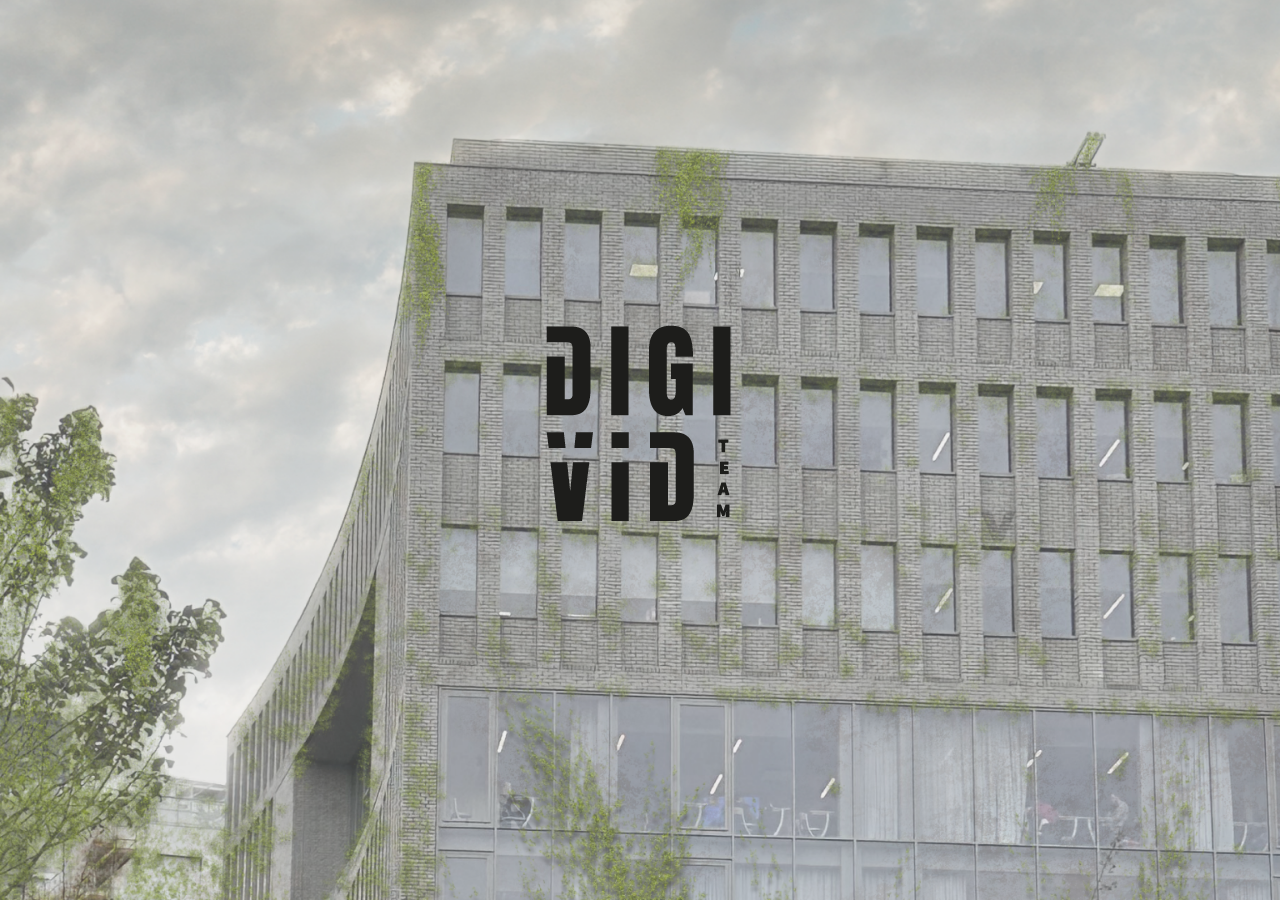
<file: index.html>
<!DOCTYPE html>
<html lang="en">
<head>
    <meta charset="UTF-8">
    <meta http-equiv="X-UA-Compatible" content="IE=edge">
    <meta name="viewport" content="width=device-width, initial-scale=1.0">
    <link rel="stylesheet" href="https://cdnjs.cloudflare.com/ajax/libs/font-awesome/6.2.1/css/all.min.css">
    <link rel="stylesheet" href="index.css">
    <title>Document</title>
</head>
<body class="welcomescreen">
    <div class="container">
        <img src="img/logovnoir.png" alt="logo escape game team">
        <br>
        <a href="contexte.html"><div class="play">Jouer</div></a>
    </div>
</body>
</html>
</file>
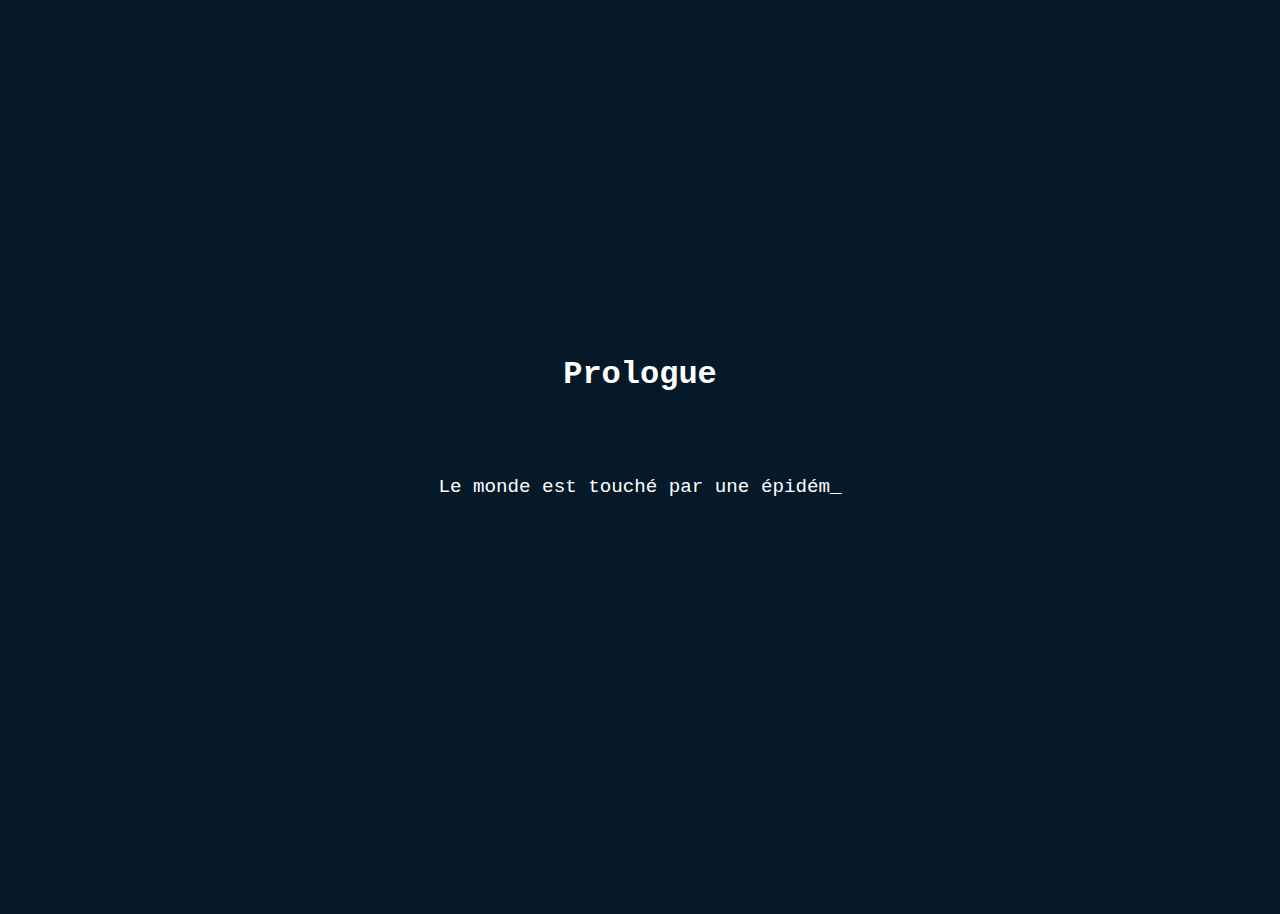
<file: contexte.html>
<!DOCTYPE html>
<html lang="en">
<head>
    <meta charset="UTF-8">
    <meta http-equiv="X-UA-Compatible" content="IE=edge">
    <meta name="viewport" content="width=device-width, initial-scale=1.0">
    <link rel="stylesheet" href="https://cdnjs.cloudflare.com/ajax/libs/font-awesome/6.2.1/css/all.min.css">
    <link rel="stylesheet" href="contexte.css">
    <title>Document</title>
</head>
<body class="prologue back-row-toggle splat-toggle">
    <div class="rain front-row"></div>
    <div class="rain back-row"></div>
    <div class="center-container">
        <h1>Prologue</h1>
        <div id="typedtext"></div>
        <br>
        <br>
        <a href="posts.html" style="z-index: 5;"><div class="inspectbutton">Inspecter les fichiers</div></a>
    </div>
    <script src="https://code.jquery.com/jquery-3.6.1.slim.js" integrity="sha256-tXm+sa1uzsbFnbXt8GJqsgi2Tw+m4BLGDof6eUPjbtk=" crossorigin="anonymous"></script>
    <script src="rainfall.js"></script>
    <script src="contexte.js"></script>
</body>
</html>
</file>
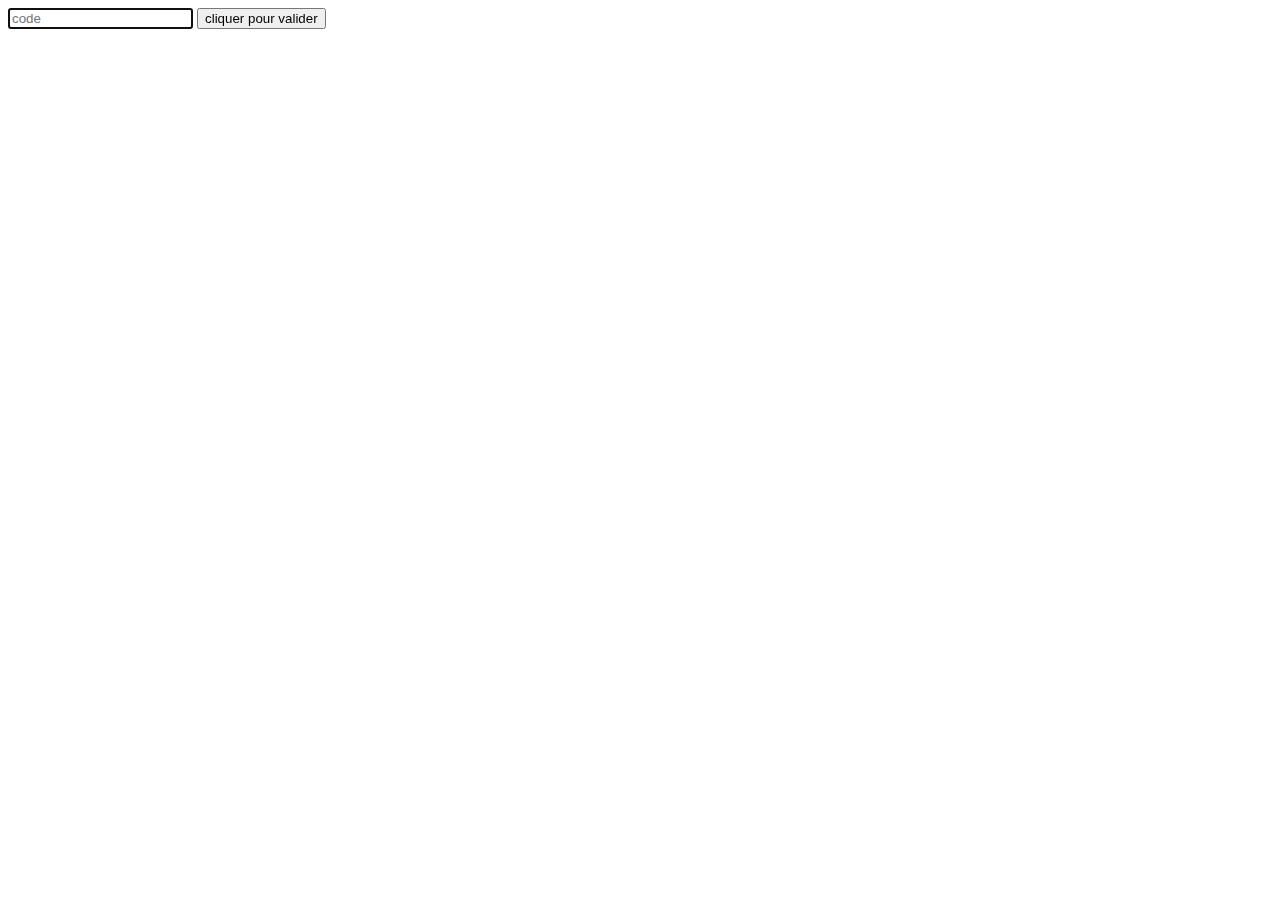
<file: enigmetest.html>
<!DOCTYPE html>
<html lang="en">
<head>
    <meta charset="UTF-8">
    <meta http-equiv="X-UA-Compatible" content="IE=edge">
    <meta name="viewport" content="width=device-width, initial-scale=1.0">
    <title>Document</title>
</head>
<body>
    <form>
        <input autofocus id="password" placeholder="code" type="text">
        <input id="submit" type="button" value="cliquer pour valider">
    </form>
    <script src="enigmevalidation.js"></script>
</body>
</html>
</file>
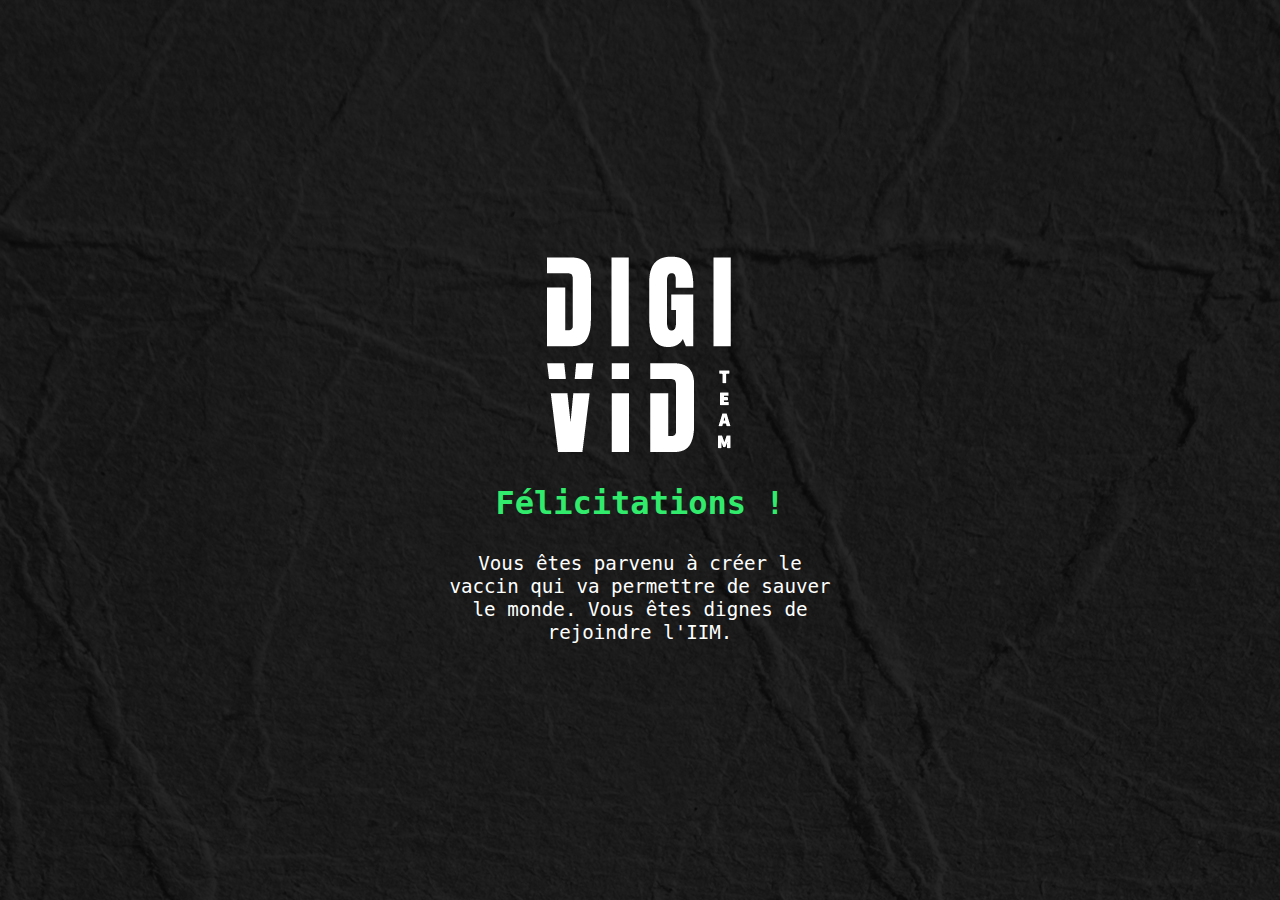
<file: fin.html>
<!DOCTYPE html>
<html lang="en">
<head>
    <meta charset="UTF-8">
    <meta http-equiv="X-UA-Compatible" content="IE=edge">
    <meta name="viewport" content="width=device-width, initial-scale=1.0">
    <link rel="stylesheet" href="https://cdnjs.cloudflare.com/ajax/libs/font-awesome/6.2.1/css/all.min.css">
    <link rel="stylesheet" href="fin.css">
    <title>Document</title>
</head>
<body class="bodyfin">
    <div class="congratscenter">
        <img src="img/logo_digivid_blanc.png" alt="logo version noir">
        <h1>Félicitations !</h1>
        <p>Vous êtes parvenu à créer le vaccin qui va permettre de sauver le monde. Vous êtes dignes de rejoindre l'IIM.</p>
    </div>
</body>
</html>
</file>
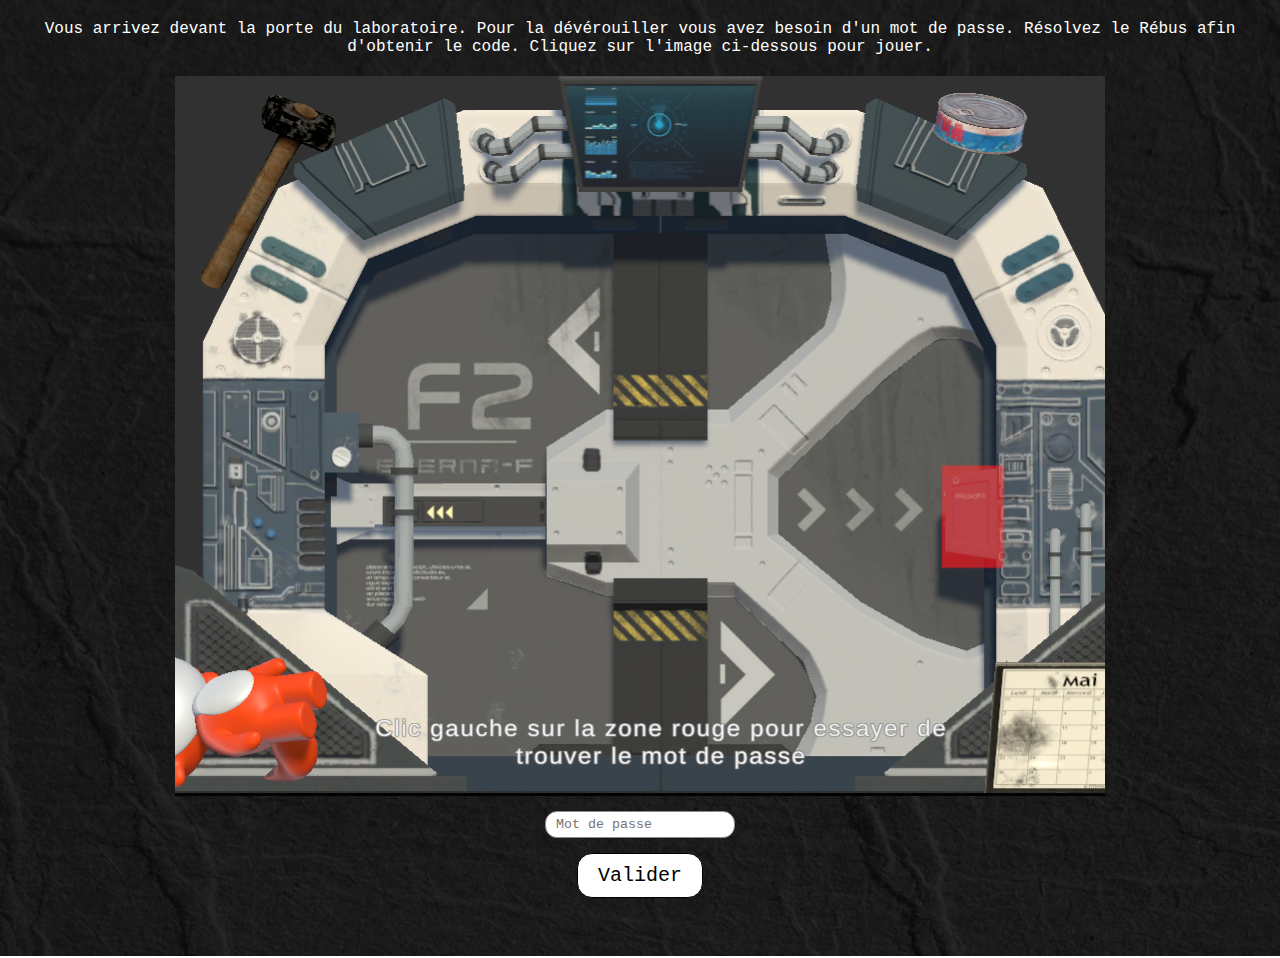
<file: game.html>
<!DOCTYPE html>
<html lang="en">
<head>
    <meta charset="UTF-8">
    <meta http-equiv="X-UA-Compatible" content="IE=edge">
    <meta name="viewport" content="width=device-width, initial-scale=1.0">
    <link rel="stylesheet" href="https://cdnjs.cloudflare.com/ajax/libs/font-awesome/6.2.1/css/all.min.css">
    <link rel="stylesheet" href="game.css">
    <title>Document</title>
</head>
<body>
  <p class="instruction">Vous arrivez devant la porte du laboratoire. Pour la dévérouiller vous avez besoin d'un mot de passe. Résolvez le Rébus afin d'obtenir le code. Cliquez sur l'image ci-dessous pour jouer.</p>
    <div class='game-container'>
        <div class="game">
            <a href="https://freddym.itch.io/rebus" target="_blank"><img src="img/jeu.png" alt=""></a>
        </div>
        <input
          type="text" 
          placeholder='Mot de passe'
          id="password"
        />
        <button
          type="submit"
          id="submitPassword"
        >
        Valider  
        </button>
        <div id='error'></div>
    </div>

    <script src="game.js"></script>
</body>
</html>
</file>
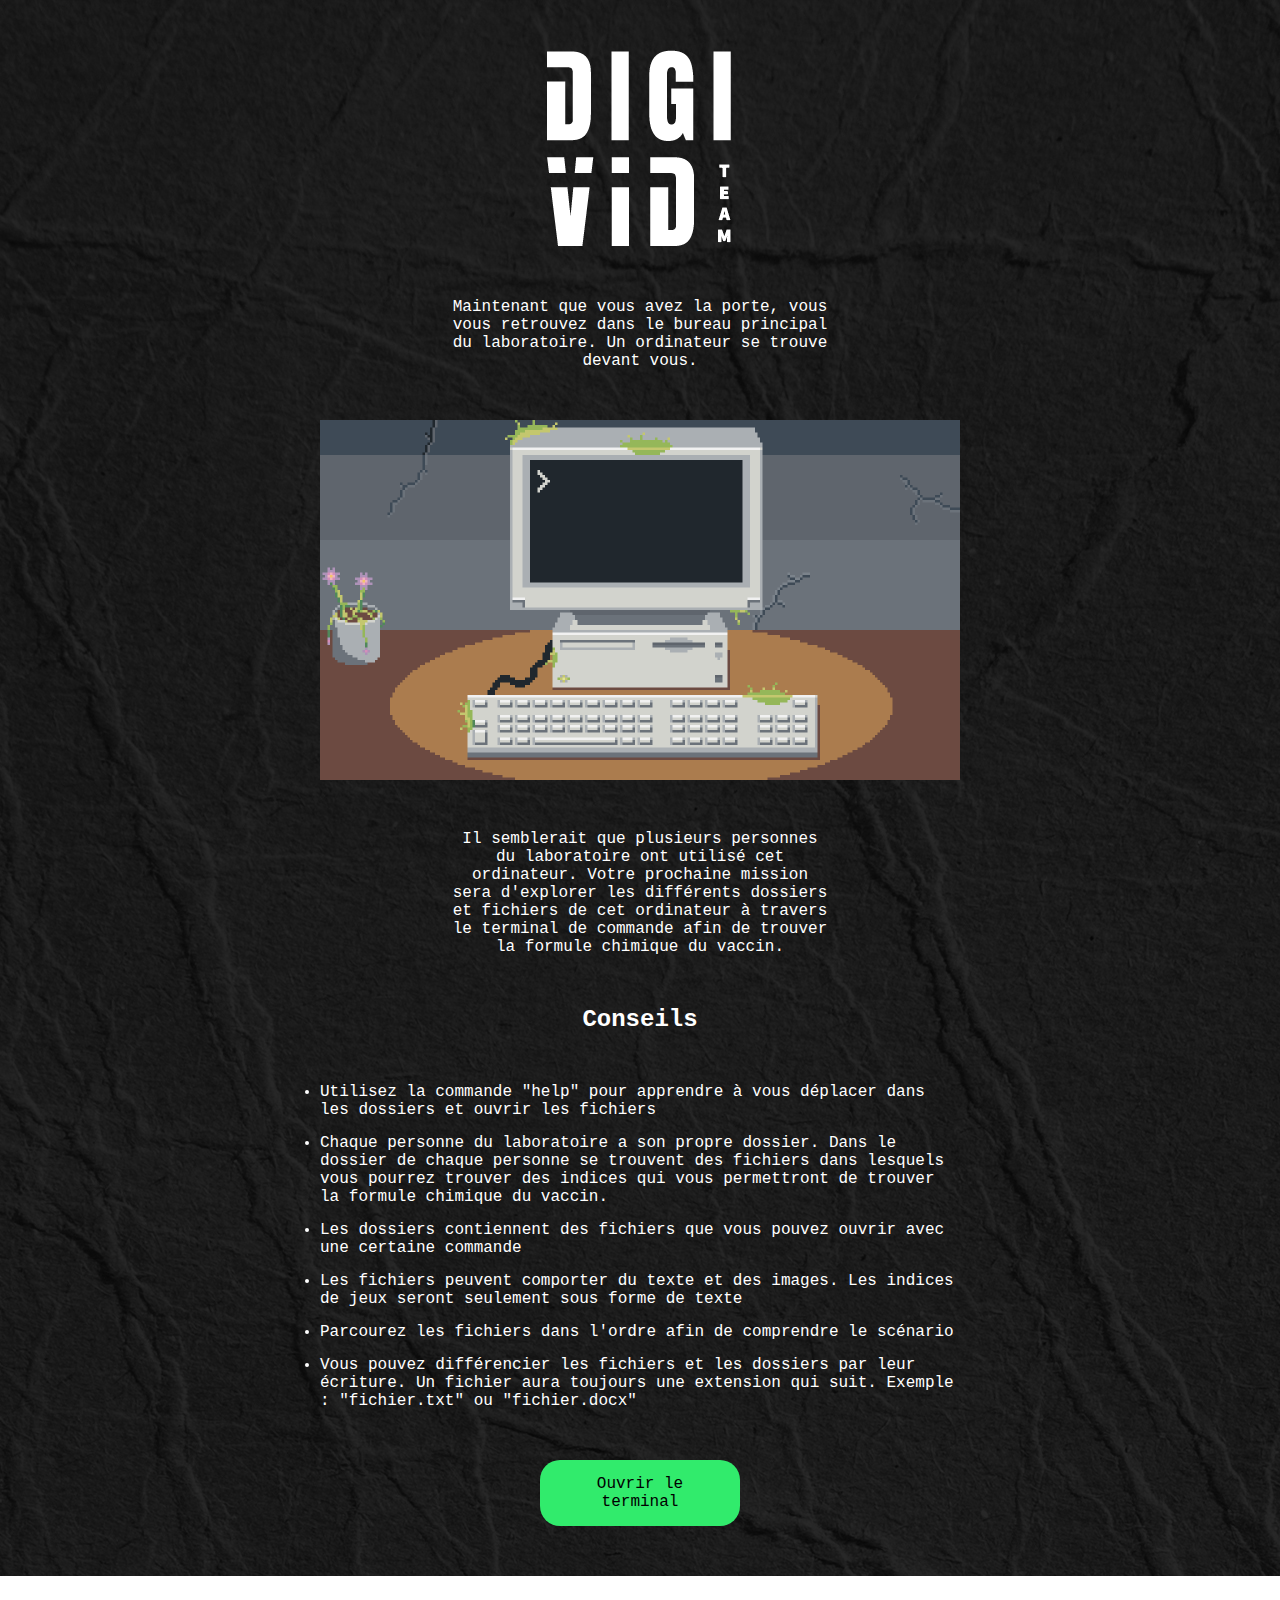
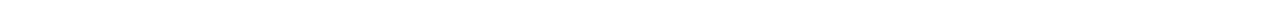
<file: ordinateur.html>
<!DOCTYPE html>
<html lang="en">
<head>
    <meta charset="UTF-8">
    <meta http-equiv="X-UA-Compatible" content="IE=edge">
    <meta name="viewport" content="width=device-width, initial-scale=1.0">
    <link rel="stylesheet" href="https://cdnjs.cloudflare.com/ajax/libs/font-awesome/6.2.1/css/all.min.css">
    <link rel="stylesheet" href="ordinateur.css">
    <title>Document</title>
</head>
<body class="backgroundtheme">
    <div class="ordicontainer">
        <img src="img/logo_digivid_blanc.png" alt="logo blanc">
        <p>Maintenant que vous avez la porte, vous vous retrouvez dans le bureau principal du laboratoire. Un ordinateur se trouve devant vous.</p>
        <img class="ordi" src="img/ordinateur.png" alt="Ordinateur">
        <p>Il semblerait que plusieurs personnes du laboratoire ont utilisé cet ordinateur. Votre prochaine mission sera d'explorer les différents dossiers et fichiers de cet ordinateur à travers le terminal de commande afin de trouver la formule chimique du vaccin.</p>
        <h2>Conseils</h2>
        <ul>
            <li>Utilisez la commande "help" pour apprendre à vous déplacer dans les dossiers et ouvrir les fichiers</li>
            <li>Chaque personne du laboratoire a son propre dossier. Dans le dossier de chaque personne se trouvent des fichiers dans lesquels vous pourrez trouver des indices qui vous permettront de trouver la formule chimique du vaccin.</li>
            <li>Les dossiers contiennent des fichiers que vous pouvez ouvrir avec une certaine commande</li>
            <li>Les fichiers peuvent comporter du texte et des images. Les indices de jeux seront seulement sous forme de texte</li>
            <li>Parcourez les fichiers dans l'ordre afin de comprendre le scénario</li>
            <li>Vous pouvez différencier les fichiers et les dossiers par leur écriture. Un fichier aura toujours une extension qui suit. Exemple : "fichier.txt" ou "fichier.docx"</li>
        </ul>
        <a href="web.html"><div class="buttoncommandline">
            Ouvrir le terminal
        </div></a>
    </div>
</body>
</html>
</file>
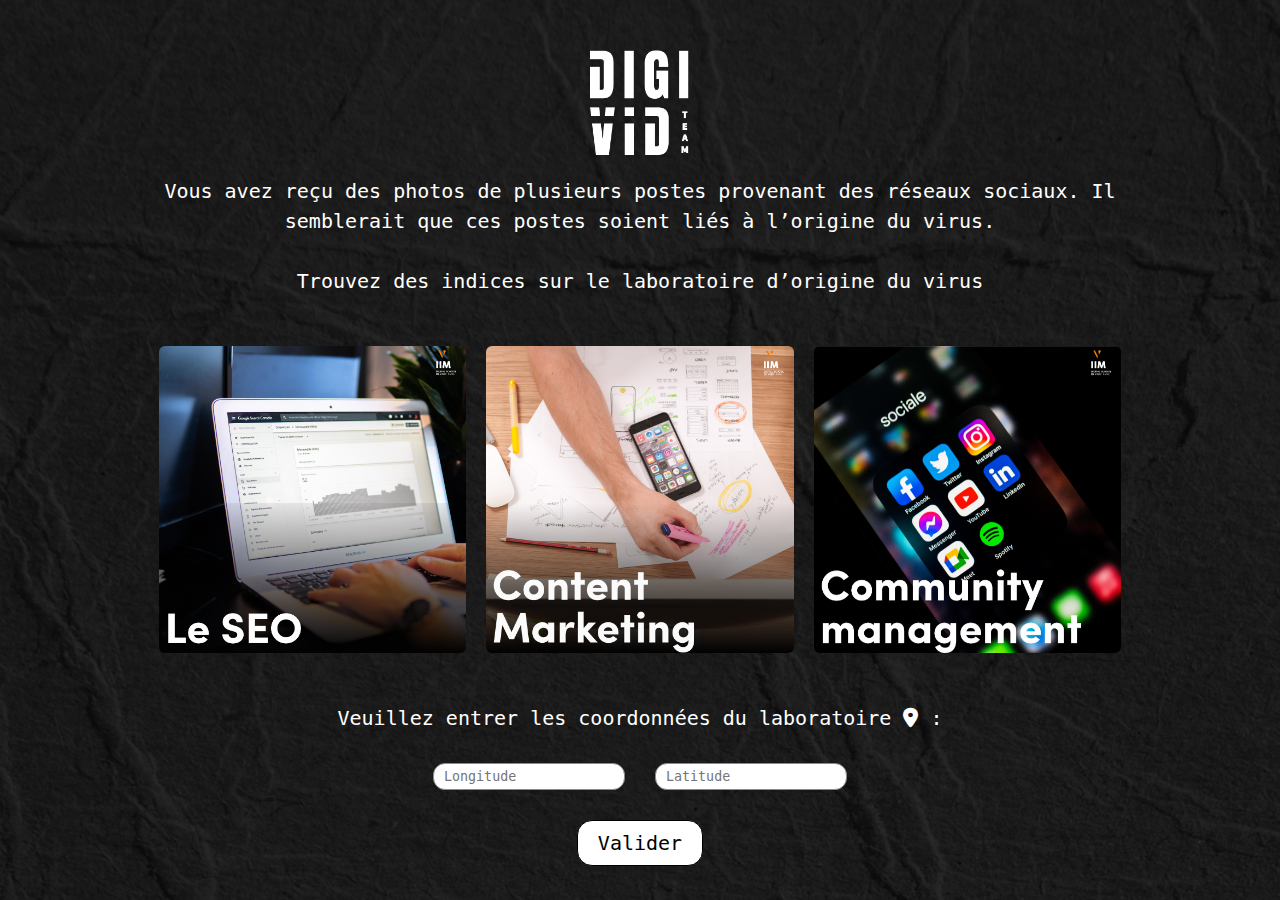
<file: posts.html>
<!DOCTYPE html>
<html lang="en">
<head>
    <meta charset="UTF-8">
    <meta http-equiv="X-UA-Compatible" content="IE=edge">
    <meta name="viewport" content="width=device-width, initial-scale=1.0">
    <link rel="stylesheet" href="posts.css">
    <link rel="stylesheet" href="https://cdnjs.cloudflare.com/ajax/libs/font-awesome/6.2.1/css/all.min.css">
    <title>Document</title>
</head>
<body>
    <section class='cdeb-container'>
        <div class="head-container">
            <img src='img/logo_digivid_blanc.png' alt='Logo' class='logo'/>
            <div class='text'>Vous avez reçu des photos de plusieurs postes provenant des réseaux sociaux. Il semblerait que ces postes soient liés à l’origine du virus. 
            <br/><br/>Trouvez des indices sur le laboratoire d’origine du virus</div>
        </div>
        <div id="posts-container" class="posts-container">

        </div>
        <div class='answer-container'>
            <div class='text'>Veuillez entrer les coordonnées du laboratoire <i class="fa-solid fa-location-dot"></i> :</div>
            <div class='input-container'>
                <input
                    type="number"
                    id="longitude"
                    placeholder='Longitude'
                />
                <input
                    type="number"
                    id="latitude"
                    placeholder='Latitude'
                />
            </div>
            <div class='button-container'>
                <button id="submitCoords">Valider</button>
                <h2 class='error' id="error"></h2>
            </div>
        </div>
    </section>

    <script src="posts.js"></script>
</body>
</html>
</file>
<file: index.css>
@import url('https://fonts.googleapis.com/css2?family=Inconsolata:wght@200;300;400;500;600;700;800;900&display=swap');

* {
    margin: 0;
    padding: 0;
    box-sizing: border-box;
    font-family: 'Inconsolata', monospace;
}

/* Ecran de bienvenue */

.welcomescreen {
    background-image: url("img/welcomebackground.png");
    background-size: cover;
    display: flex;
    align-items: center;
    text-align: center;
    justify-content: center;
    height: 100vh;
}

.welcome {
    overflow: hidden;
    font-size: 1.6rem;
    border-right: 2px solid white;
    width: 0;
    white-space: nowrap;
    color: white;
    height: 50px;
    animation: typing 2.5s steps(50, end) forwards, blink .75s step-end infinite;
    height: auto;
}

.container {
    display: inline-block;

}

.play {
    background-color: #31eb6c;
    width: 0;
    overflow: hidden;
    white-space: nowrap;
    display: flex;
    justify-content: center;
    align-items: center;
    border-radius: 10px;
    font-weight: bold;
    animation: buttonappear 10s forwards;
    height: 50px;
    cursor: pointer;
}

.welcomescreen a {
    text-decoration: none;
    font-weight: bold;
    color: black;
    
}

/* Animations pour faire apparaître le text */

@keyframes typing {
    from { width: 0 }
    to { width: 100% }
  }

  @keyframes buttonappear {
    from { width: 200px;
    margin: auto;
    opacity: 0;
    margin-top: 30px;
 }
    to { width: 200px;
        margin: auto;
        opacity: 100%;
        margin-top: 30px;
    
    }
  }

  @keyframes blink {
    from, to { border-color: transparent }
    50% { border-color: white; }
  }
</file>
<file: contexte.css>
* {
    margin: 0;
    padding: 0;
    box-sizing: border-box;
    font-family: 'Inconsolata', monospace;
}

/* Page de prologue */

.prologue {
    margin: 0;
    overflow: hidden;
    background: #061928;
    height: 100vh;
}

#typedtext {
    color: white;
    font-size: larger;
}

.center-container {
    height: 100vh;
    width: 100%;
    display: flex;
    align-items: center;
    justify-content: center;
    flex-direction: column;
}

.center-container h1 {
    color: white;
    margin-bottom: 100px;
}

.inspectbutton {
    background-color: lightblue;
    padding: 15px;
    opacity: 0;
    animation: delaybutton 1s forwards;
    animation-delay: 20s;
}

.center-container a {
    text-decoration: none;
    color: black;
}

@keyframes delaybutton {
    from {
        opacity: 0;
    }
    to {
        opacity: 100%;
    }
}



/* Rainfall animation */


.rain {
    position: absolute;
    left: 0;
    width: 100%;
    height: 100%;
    z-index: 2;
  }
  
  .rain.back-row {
    display: none;
    z-index: 1;
    bottom: 60px;
    opacity: 0.5;
  }
  
  .rain.back-row {
    display: block;
  }
  
  .drop {
    position: absolute;
    bottom: 100%;
    width: 15px;
    height: 120px;
    pointer-events: none;
    animation: drop 0.5s linear infinite;
  }
  
  @keyframes drop {
    0% {
      transform: translateY(0vh);
    }
    75% {
      transform: translateY(90vh);
    }
    100% {
      transform: translateY(90vh);
    }
  }
  
  .stem {
    width: 1px;
    height: 60%;
    margin-left: 7px;
    background: linear-gradient(to bottom, rgba(255, 255, 255, 0), rgba(255, 255, 255, 0.25));
    animation: stem 0.5s linear infinite;
  }
  
  @keyframes stem {
    0% {
      opacity: 1;
    }
    65% {
      opacity: 1;
    }
    75% {
      opacity: 0;
    }
    100% {
      opacity: 0;
    }
  }
  
  .splat {
    width: 15px;
    height: 10px;
    border-top: 2px dotted rgba(255, 255, 255, 0.5);
    border-radius: 50%;
    opacity: 1;
    transform: scale(0);
    animation: splat 0.5s linear infinite;
    display: none;
  }
  
  body.splat-toggle .splat {
    display: block;
  }
  
  @keyframes splat {
    0% {
      opacity: 1;
      transform: scale(0);
    }
    80% {
      opacity: 1;
      transform: scale(0);
    }
    90% {
      opacity: 0.5;
      transform: scale(1);
    }
    100% {
      opacity: 0;
      transform: scale(1.5);
    }
  }
  
  
  .splat-toggle {
    top: 20px;
  }
  
  .back-row-toggle {
    top: 90px;
    line-height: 12px;
    padding-top: 14px;
  }
  
  .single-toggle {
    top: 160px;
  }
  
  body.single-toggle .drop {
    display: none;
  }
  
  body.single-toggle .drop:nth-child(10) {
    display: block;
  }
</file>
<file: fin.css>
* {
    margin: 0;
    padding: 0;
    box-sizing: border-box;
    font-family: 'Inconsolata', monospace;
}

.bodyfin {
    background-image: url('img/bg-interaxe.jpg');
}

.congratscenter {
    display: flex;
    flex-direction: column;
    height: 100vh;
    width: 100%;
    align-items: center;
    justify-content: center;
    gap: 30px;
}

.congratscenter p {
    width: 30%;
    text-align: center;
    color: white;
    font-size: larger;
}

.congratscenter h1 {
    color: #31eb6c;
}
</file>
<file: game.css>
*{
    margin: 0;
    padding: 0;
    box-sizing: border-box;
    font-family: 'Inconsolata', monospace;
}

body{
    background-image: url('img/bg-interaxe.jpg');
}

.game p {
    color: white;
}

.game-container{
    display: flex;
    flex-direction: column;
    align-items: center;
    padding: 20px;
    gap: 15px;
    min-height: 100vh;
}

.game-container .game{
    width: 75%;
    color: black;
    height: 80vh;
}

.game-container .game img{
    width: 100%;
    height: 100%;
    object-fit: cover;
}

.game-container input{
    border: 1px solid rgb(145, 136, 136);
    padding: 5px 10px;
    border-radius: 12px; 
}

.game-container button{
    padding: 10px 20px;
    font-family: 'Inconsolata', monospace;
    text-align: center;
    font-size: 20px;
    border-radius: 15px;
    background-color: white;
    border: 1px solid black;
    transition: .4s;
    cursor: pointer;
}

.game-container button:hover{
    background-color: black;
    border: 1px solid white;
    color: white;
}

.game-container #error{
    color: red;
}

.instruction {
    color: white;
    font-weight: large;
    margin-top: 20px;
    text-align: center;
    padding: 0 20px;
}
</file>
<file: ordinateur.css>
* {
    margin: 0;
    padding: 0;
    box-sizing: border-box;
    font-family: 'Inconsolata', monospace;
}


.ordi {
    width: 50%;
}

.backgroundtheme {
    background-image: url('img/bg-interaxe.jpg');
}


.ordicontainer {
    display: flex;
    flex-direction: column;
    gap: 50px;
    align-items: center;
    margin-top: 50px;
    margin-bottom: 50px;
}

.ordicontainer p {
   color: white;
   width: 30%;
   text-align: center;
}

.ordicontainer h2 {
    color: white;
}

.ordicontainer ul {
    color: white;
    width: 50%;
    display: flex;
    flex-direction: column;
    gap: 15px;
}


.buttoncommandline {
    background-color: #31eb6c;
    width: 200px;
    text-align: center;
    padding: 15px;
    border-radius: 20px;
}

.ordicontainer a {
    text-decoration: none;
    color: black;

}
</file>
<file: posts.css>
* {
    margin: 0;
    padding: 0;
    box-sizing: border-box;
    font-family: 'Inconsolata', monospace;
}

body{
    background-image: url('img/bg-interaxe.jpg');
}

.cdeb-container{
    width: 80%;
    margin: 0 auto;
    min-height: 100vh;
}

.head-container{
    padding-top: 50px;
    display: flex;
    flex-direction: column;
    align-items: center;
    gap: 20px;
    margin-bottom: 50px;
}

.logo{
    max-width: 100px;
}

.text{
    line-height: 30px;
    font-family: 'Inconsolata', monospace;
    text-align: center;
    font-size: 20px;
    color: white;
}

.posts-container{
    display: flex;
    gap: 20px;
    justify-content: center;
}


.minify-post{
    position: relative;
    width: 30%;
    cursor: pointer;
    overflow: hidden;
    border-radius: 6px;
}

.minify-post:hover img{
    transform: scale(1.2);
}

.minify-post:after {
    content: "";
    display: block;
    padding-bottom: 100%;
}


.minify-post img{
    position: absolute;
    width: 100%;
    height: 100%;
    transition: .5s;
}

.overlay{
    display: grid;
    place-items: center;
    position: fixed;
	top: 0;
	left: 0;
	height: 100vh;
	width: 100vw;
	background-color: rgba(0,0,0,0.7);
	z-index : 10;
}

.post{
    z-index: 11;
    height: 80%;
    max-height: 80%;
    display: flex;
    width: 60%;
    background-color: white;
}

.overlay .post > img{
    width: 50%;
}

.overlay .close-post{
    color: white;
    position: absolute;
    top: 25px;
    right: 25px;
    cursor: pointer;
    font-size: 20px;
}

.overlay .post .about-part{
    width: 50%;
    position: relative;
}

.overlay .post .about-part .head{
    display: flex;
    align-items: center;
    position: relative;
    gap: 15px;
    border-bottom: 1px solid rgb(210, 210, 210);
    padding: 15px 15px 10px;
}

.overlay .post .about-part .head .likes{
    position: absolute;
    right: 15px;
    margin: 0 auto;
    font-size: 16px;
    color: black;
}

.overlay .post .about-part .head .likes i{
    color: red;
    font-size: 16px;
}

.post .profil-picture{
    height: 35px;
    width: 35px;
    border-radius: 50px;
    flex-shrink: 0;
    object-fit: contain;
}

.username{
    font-size: 14px;
    font-family: sans-serif;
    font-weight: 600;
}

.overlay .post .about-part .head p{
    font-weight: 200;
    font-size: 12px;
    font-family: sans-serif;
    color: rgb(108, 111, 113);
}

.body{
    padding: 15px 15px 10px;
}

.post .comment-container{
    display: flex;
    gap: 15px;
}

.post .comment{
    font-size: 14px;
    /* overflow-y: scroll; */
}

.post .comments-counter{
    margin-top: 15px;
    font-size: 16px;
    display: flex;
    justify-content: flex-end;
    align-items: center;
    gap: 5px;
}

.answer-container{
    margin-top: 50px;
}

.text{
    line-height: 30px;
    font-family: 'Inconsolata', monospace;
    text-align: center;
    font-size: 20px;
    color: white;
}

.input-container{
    margin: 30px 0;
    display: flex;
    justify-content: center;
    gap: 30px;
}

.input-container input{
    border: 1px solid rgb(145, 136, 136);
    padding: 5px 10px;
    border-radius: 12px;   
}

input::-webkit-outer-spin-button,
input::-webkit-inner-spin-button{
    -webkit-appearance: none;
    -moz-appearance: textfield;
}

.button-container button{
    padding: 10px 20px;
    font-family: 'Inconsolata', monospace;
    text-align: center;
    font-size: 20px;
    border-radius: 15px;
    background-color: white;
    border: 1px solid black;
    transition: .4s;
    cursor: pointer;
}

.button-container button:hover{
    background-color: black;
    border: 1px solid white;
    color: white;
}

.button-container{
    display: flex;
    justify-content: center;
    flex-direction: column;
    align-items: center;
}

.error{
    color: red;
    font-family: 'Inconsolata', monospace;
    margin-top: 10px;
    text-align: center;
    font-size: 20px;
}
</file>
